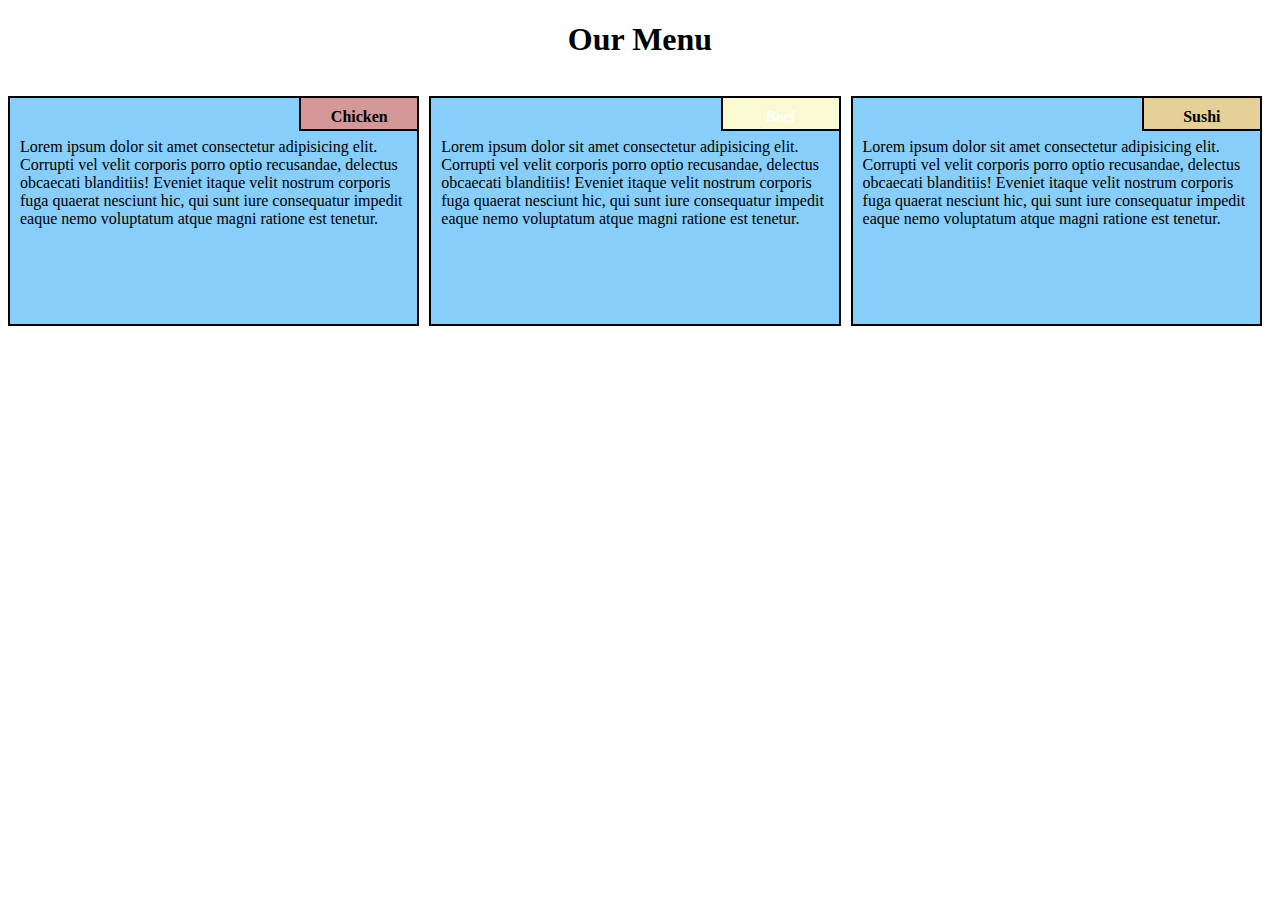
<file: Module 2/index.html>
<!DOCTYPE html>
<html lang="en">
<head>
    <meta charset="UTF-8">
    <meta http-equiv="X-UA-Compatible" content="IE=edge">
    <meta name="viewport" content="width=device-width, initial-scale=1.0">
    <title>Document</title>
    <link rel="stylesheet" href="../Module 2/css/style.css">
    <style>
 
    </style>
</head>
<body>
    <div class="row">
        <h1>Our Menu</h1>
      <div class="col-lg-4 col-md-6 col-sm-12" id="container">
          <p id="p1">Chicken</p>
       <p>Lorem ipsum dolor sit amet consectetur adipisicing elit. Corrupti vel velit corporis porro optio recusandae, delectus obcaecati blanditiis! Eveniet itaque velit nostrum corporis fuga quaerat nesciunt hic, qui sunt iure consequatur impedit eaque nemo voluptatum atque magni ratione est tenetur.</p>
    
          </div>
    
      
    
      <div class="col-lg-4 col-md-6 col-sm-12" id="container">
          <p id="p2">Beef</p>
        <p>Lorem ipsum dolor sit amet consectetur adipisicing elit. Corrupti vel velit corporis porro optio recusandae, delectus obcaecati blanditiis! Eveniet itaque velit nostrum corporis fuga quaerat nesciunt hic, qui sunt iure consequatur impedit eaque nemo voluptatum atque magni ratione est tenetur.</p>
    
    
      </div>
    
      <div class="col-lg-4 col-md-12 col-sm-12" id="container">
          <p  id="p3">Sushi</p>
         <p>Lorem ipsum dolor sit amet consectetur adipisicing elit. Corrupti vel velit corporis porro optio recusandae, delectus obcaecati blanditiis! Eveniet itaque velit nostrum corporis fuga quaerat nesciunt hic, qui sunt iure consequatur impedit eaque nemo voluptatum atque magni ratione est tenetur.</p>
    
    
      </div>
    
        </div>	
</body>
</html>
</file>
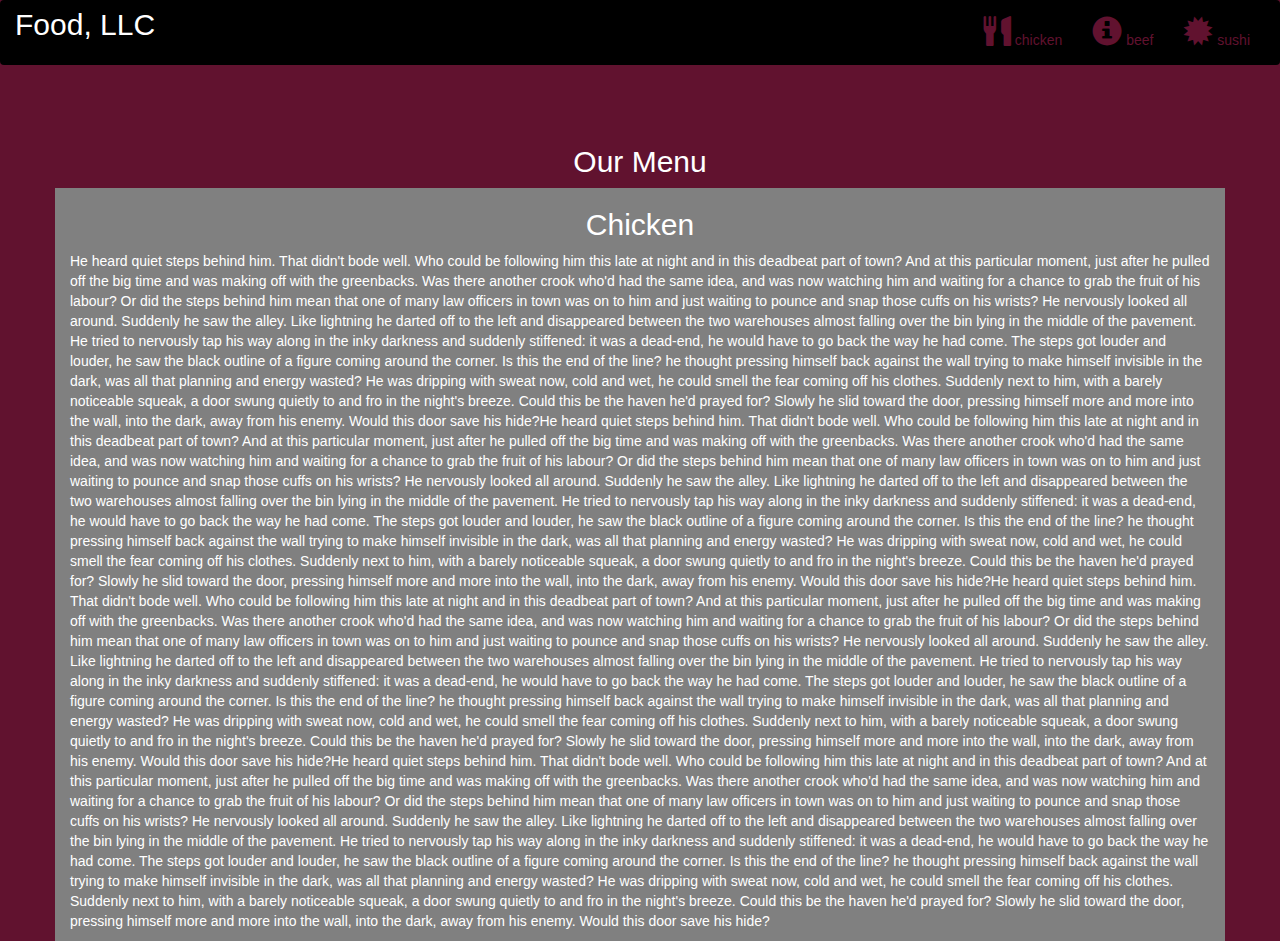
<file: Module 3/index.html>
<!DOCTYPE html>
<html lang="en">
<head>
  <title>Bootstrap Example</title>
  <meta charset="utf-8">
  <meta name="viewport" content="width=device-width, initial-scale=1">
  <link rel="stylesheet" href="https://maxcdn.bootstrapcdn.com/bootstrap/3.4.1/css/bootstrap.min.css">
  <link rel="stylesheet" type="text/css" href="style.css">
  <script src="https://ajax.googleapis.com/ajax/libs/jquery/3.5.1/jquery.min.js"></script>
  <script src="https://maxcdn.bootstrapcdn.com/bootstrap/3.4.1/js/bootstrap.min.js"></script>
</head>
<body>

<nav class="navbar navbar-inverse">
  <div class="container-fluid">
    <div class="navbar-header">
      <button type="button" class="navbar-toggle" data-toggle="collapse" data-target="#myNavbar">
        <span class="icon-bar"></span>
        <span class="icon-bar"></span>
        <span class="icon-bar"></span>                        
      </button>
      <a class="navbar-brand" href="#" >Food, LLC</a>
    </div>
    <div class="collapse navbar-collapse" id="myNavbar">
    
      <ul class="nav navbar-nav navbar-right" >
        <li style>
        <a href="#" > 
        <span class="glyphicon glyphicon-cutlery"></span> chicken</a>
        </li>
        <li>
        <a href="#" >
        <span class="glyphicon glyphicon-info-sign"></span> beef</a>
        </li>
        <li>
        <a href="#">
        <span class="glyphicon glyphicon-certificate"></span> sushi</a>
        </li>
      </ul>
    </div>
  </div>
</nav>
<br>
<br>  
<h1><p class="text-center">Our Menu</p></h1>


<div id="main-content" class="container">
  <div id="home-tiles" class="row">
      <div class="col-md-12 col-sm-12 col-xs-12">
            
            <p id="chickstory">
          <h2>Chicken</h2>
              He heard quiet steps behind him. That didn't bode well. Who could be following him this late at night and in this deadbeat part of town? And at this particular moment, just after he pulled off the big time and was making off with the greenbacks. Was there another crook who'd had the same idea, and was now watching him and waiting for a chance to grab the fruit of his labour? Or did the steps behind him mean that one of many law officers in town was on to him and just waiting to pounce and snap those cuffs on his wrists? He nervously looked all around. Suddenly he saw the alley. Like lightning he darted off to the left and disappeared between the two warehouses almost falling over the bin lying in the middle of the pavement. He tried to nervously tap his way along in the inky darkness and suddenly stiffened: it was a dead-end, he would have to go back the way he had come. The steps got louder and louder, he saw the black outline of a figure coming around the corner. Is this the end of the line? he thought pressing himself back against the wall trying to make himself invisible in the dark, was all that planning and energy wasted? He was dripping with sweat now, cold and wet, he could smell the fear coming off his clothes. Suddenly next to him, with a barely noticeable squeak, a door swung quietly to and fro in the night's breeze. Could this be the haven he'd prayed for? Slowly he slid toward the door, pressing himself more and more into the wall, into the dark, away from his enemy. Would this door save his hide?He heard quiet steps behind him. That didn't bode well. Who could be following him this late at night and in this deadbeat part of town? And at this particular moment, just after he pulled off the big time and was making off with the greenbacks. Was there another crook who'd had the same idea, and was now watching him and waiting for a chance to grab the fruit of his labour? Or did the steps behind him mean that one of many law officers in town was on to him and just waiting to pounce and snap those cuffs on his wrists? He nervously looked all around. Suddenly he saw the alley. Like lightning he darted off to the left and disappeared between the two warehouses almost falling over the bin lying in the middle of the pavement. He tried to nervously tap his way along in the inky darkness and suddenly stiffened: it was a dead-end, he would have to go back the way he had come. The steps got louder and louder, he saw the black outline of a figure coming around the corner. Is this the end of the line? he thought pressing himself back against the wall trying to make himself invisible in the dark, was all that planning and energy wasted? He was dripping with sweat now, cold and wet, he could smell the fear coming off his clothes. Suddenly next to him, with a barely noticeable squeak, a door swung quietly to and fro in the night's breeze. Could this be the haven he'd prayed for? Slowly he slid toward the door, pressing himself more and more into the wall, into the dark, away from his enemy. Would this door save his hide?He heard quiet steps behind him. That didn't bode well. Who could be following him this late at night and in this deadbeat part of town? And at this particular moment, just after he pulled off the big time and was making off with the greenbacks. Was there another crook who'd had the same idea, and was now watching him and waiting for a chance to grab the fruit of his labour? Or did the steps behind him mean that one of many law officers in town was on to him and just waiting to pounce and snap those cuffs on his wrists? He nervously looked all around. Suddenly he saw the alley. Like lightning he darted off to the left and disappeared between the two warehouses almost falling over the bin lying in the middle of the pavement. He tried to nervously tap his way along in the inky darkness and suddenly stiffened: it was a dead-end, he would have to go back the way he had come. The steps got louder and louder, he saw the black outline of a figure coming around the corner. Is this the end of the line? he thought pressing himself back against the wall trying to make himself invisible in the dark, was all that planning and energy wasted? He was dripping with sweat now, cold and wet, he could smell the fear coming off his clothes. Suddenly next to him, with a barely noticeable squeak, a door swung quietly to and fro in the night's breeze. Could this be the haven he'd prayed for? Slowly he slid toward the door, pressing himself more and more into the wall, into the dark, away from his enemy. Would this door save his hide?He heard quiet steps behind him. That didn't bode well. Who could be following him this late at night and in this deadbeat part of town? And at this particular moment, just after he pulled off the big time and was making off with the greenbacks. Was there another crook who'd had the same idea, and was now watching him and waiting for a chance to grab the fruit of his labour? Or did the steps behind him mean that one of many law officers in town was on to him and just waiting to pounce and snap those cuffs on his wrists? He nervously looked all around. Suddenly he saw the alley. Like lightning he darted off to the left and disappeared between the two warehouses almost falling over the bin lying in the middle of the pavement. He tried to nervously tap his way along in the inky darkness and suddenly stiffened: it was a dead-end, he would have to go back the way he had come. The steps got louder and louder, he saw the black outline of a figure coming around the corner. Is this the end of the line? he thought pressing himself back against the wall trying to make himself invisible in the dark, was all that planning and energy wasted? He was dripping with sweat now, cold and wet, he could smell the fear coming off his clothes. Suddenly next to him, with a barely noticeable squeak, a door swung quietly to and fro in the night's breeze. Could this be the haven he'd prayed for? Slowly he slid toward the door, pressing himself more and more into the wall, into the dark, away from his enemy. Would this door save his hide?
            </p>
      </div>
    </div>
</div>

</body>
</html>
</file>
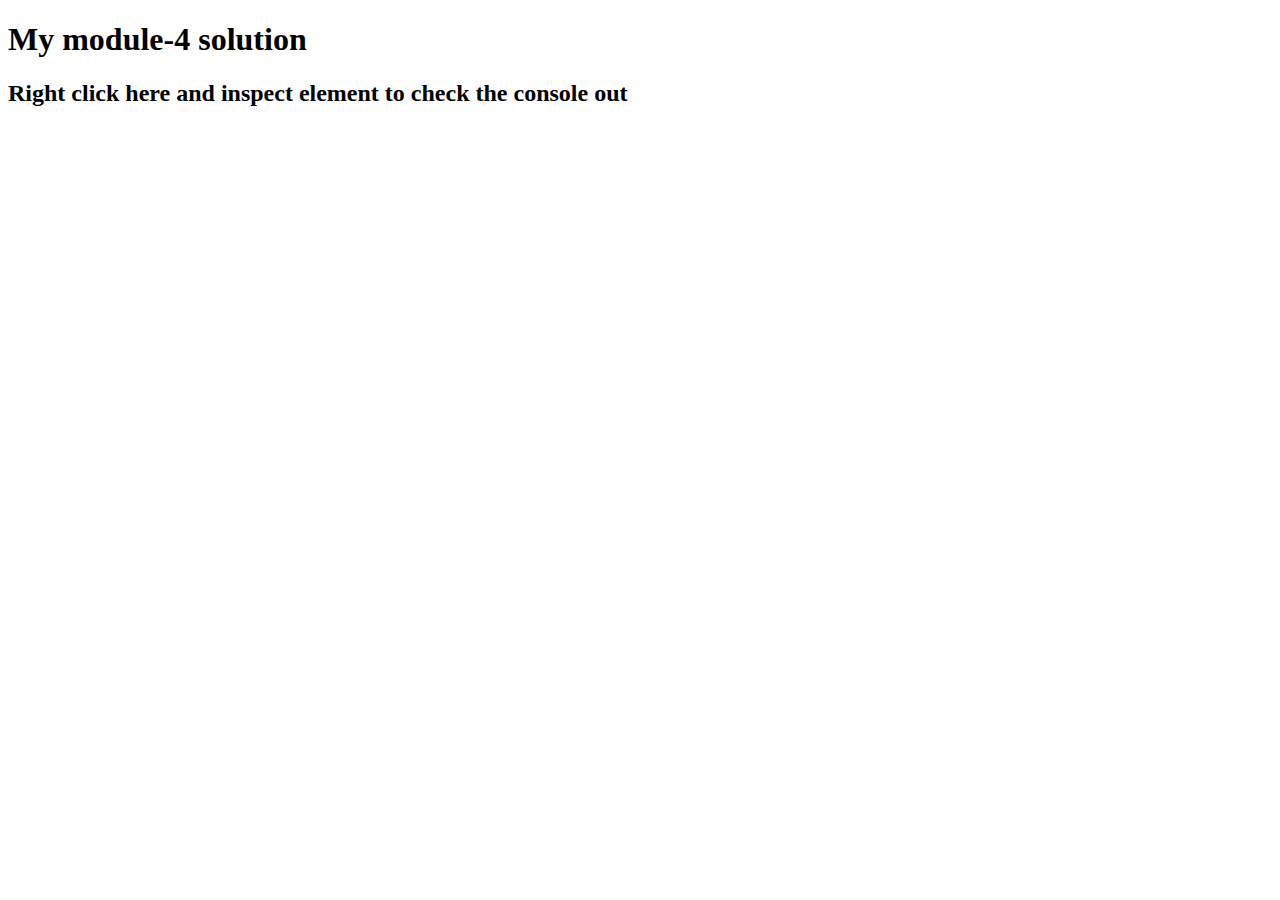
<file: Module 4/index.html>
<!DOCTYPE html>
<html>
<head>
	<title></title>
</head>
<body>
	<h1> My module-4 solution </h1>
  <h2>Right click here and inspect element to check the console out</h2>
	<script src="script.js" ="text/javascript">
	
		</script>

</body>
</html>
</file>
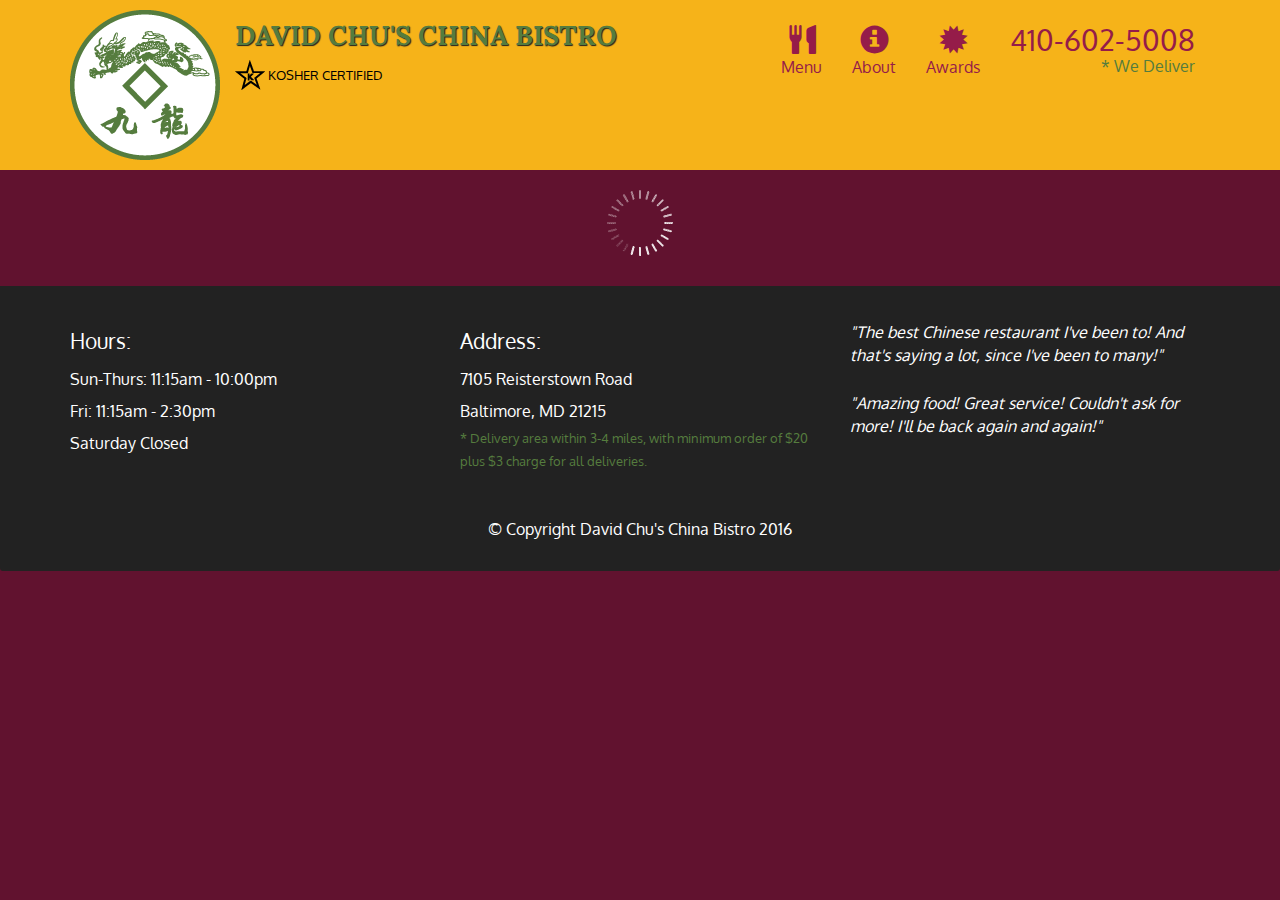
<file: Module 5/index.html>
<!doctype html>
<html lang="en">
  <head>
    <meta charset="utf-8">
    <meta http-equiv="X-UA-Compatible" content="IE=edge">
    <meta name="viewport" content="width=device-width, initial-scale=1">
    <title>David Chu's China Bistro</title>
    <link rel="stylesheet" href="css/bootstrap.min.css">
    <link rel="stylesheet" href="css/styles.css">
    <link href='https://fonts.googleapis.com/css?family=Oxygen:400,300,700' rel='stylesheet' type='text/css'>
    <link href='https://fonts.googleapis.com/css?family=Lora' rel='stylesheet' type='text/css'>
  </head>
<body>
  <header>
    <nav id="header-nav" class="navbar navbar-default">
      <div class="container">
        <div class="navbar-header">
          <a href="index.html" class="pull-left visible-md visible-lg">
            <div id="logo-img" alt="Logo image"></div>
          </a>

          <div class="navbar-brand">
            <a href="index.html"><h1>David Chu's China Bistro</h1></a>
            <p>
              <img src="images/star-k-logo.png" alt="Kosher certification">
              <span>Kosher Certified</span>
            </p>
          </div>

          <button id="navbarToggle" type="button" class="navbar-toggle collapsed" data-toggle="collapse" data-target="#collapsable-nav" aria-expanded="false">
            <span class="sr-only">Toggle navigation</span>
            <span class="icon-bar"></span>
            <span class="icon-bar"></span>
            <span class="icon-bar"></span>
          </button>
        </div>
        
        <div id="collapsable-nav" class="collapse navbar-collapse">
           <ul id="nav-list" class="nav navbar-nav navbar-right">
            <li id="navHomeButton" class="visible-xs active">
              <a href="index.html">
                <span class="glyphicon glyphicon-home"></span> Home</a>
            </li>
            <li id="navMenuButton">
              <a href="#" onclick="$dc.loadMenuCategories();">
                <span class="glyphicon glyphicon-cutlery"></span><br class="hidden-xs"> Menu</a>
            </li>
            <li>
              <a href="#">
                <span class="glyphicon glyphicon-info-sign"></span><br class="hidden-xs"> About</a>
            </li>
            <li>
              <a href="#">
                <span class="glyphicon glyphicon-certificate"></span><br class="hidden-xs"> Awards</a>
            </li>
            <li id="phone" class="hidden-xs">
              <a href="tel:410-602-5008">
                <span>410-602-5008</span></a><div>* We Deliver</div>
            </li>
          </ul><!-- #nav-list -->
        </div><!-- .collapse .navbar-collapse -->
      </div><!-- .container -->
    </nav><!-- #header-nav -->
  </header>

  <div id="call-btn" class="visible-xs">
    <a class="btn" href="tel:410-602-5008">
    <span class="glyphicon glyphicon-earphone"></span>
    410-602-5008
    </a>
  </div>
  <div id="xs-deliver" class="text-center visible-xs">* We Deliver</div>

  <div id="main-content" class="container"></div>

  <footer class="panel-footer">
    <div class="container">
      <div class="row">
        <section id="hours" class="col-sm-4">
          <span>Hours:</span><br>
          Sun-Thurs: 11:15am - 10:00pm<br>
          Fri: 11:15am - 2:30pm<br>
          Saturday Closed
          <hr class="visible-xs">
        </section>
        <section id="address" class="col-sm-4">
          <span>Address:</span><br>
          7105 Reisterstown Road<br>
          Baltimore, MD 21215
          <p>* Delivery area within 3-4 miles, with minimum order of $20 plus $3 charge for all deliveries.</p>
          <hr class="visible-xs">
        </section>
        <section id="testimonials" class="col-sm-4">
          <p>"The best Chinese restaurant I've been to! And that's saying a lot, since I've been to many!"</p>
          <p>"Amazing food! Great service! Couldn't ask for more! I'll be back again and again!"</p>
        </section>
      </div>
      <div class="text-center">&copy; Copyright David Chu's China Bistro 2016</div>
    </div>
  </footer>

  <!-- jQuery (Bootstrap JS plugins depend on it) -->
  <script src="js/jquery-2.1.4.min.js"></script>
  <script src="js/bootstrap.min.js"></script>
  <script src="js/ajax-utils.js"></script>
  <script src="js/script.js"></script>
</body>
</html>
</file>
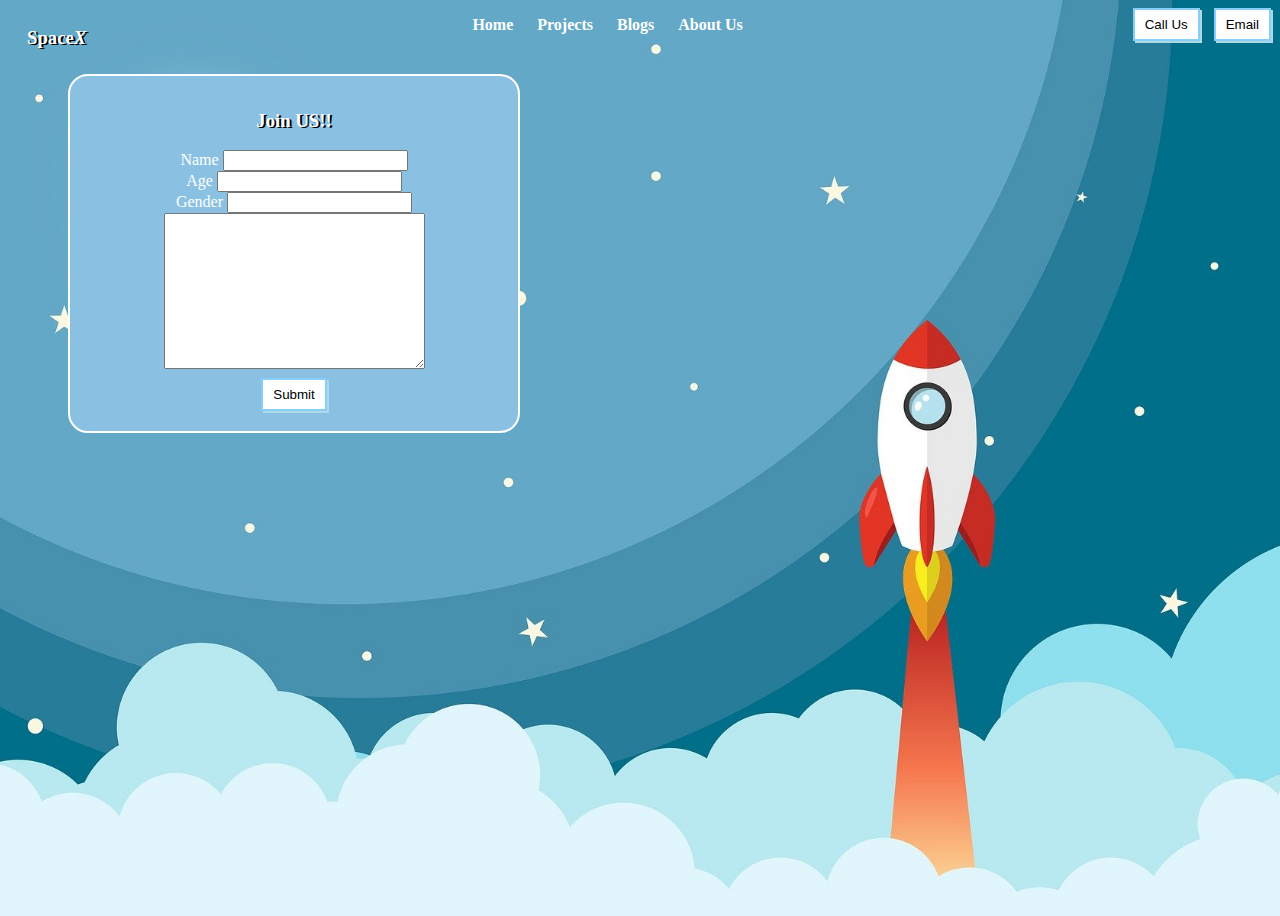
<file: Web dev/P1-SpaceX/index.html>
<!DOCTYPE html>
<html lang="en">

<head>
    <meta charset="UTF-8">
    <meta http-equiv="X-UA-Compatible" content="IE=edge">
    <meta name="viewport" content="width=device-width, initial-scale=1.0">
    <title>Document</title>
    <style>
        body {
            color: white;
            margin: 0;
            padding: 0;
            background: url('./space.jpg')no-repeat center center/cover;
            height: 100vh;
            width: 100vw;
        }

        .left {
            position: absolute;
            top: 8px;
            left: 27px;
            display: inline-block;
        }

        .middle {
            margin: auto;
            width: 34%;


        }

        h3 {
            text-shadow: 2px 1px black;
        }

        .list li {
            display: inline-block;


            font-size: 1rem;
        }

        .list li a {
            color: white;
            text-decoration: none;
            padding: 10px 10px;
            font-weight: bold;

        }

        .list li a:hover,
        .list li a:active {
            text-decoration: underline;
            color: gray;
        }

        .right {

            position: absolute;
            top: 3px;
            right: 4px;
            display: inline-block;
        }

        .btn {
            padding: 7px 10px;
            margin: 5px 5px;
            background-color: white;
            color: black;
            box-shadow: 2px 2px lightblue;
            border: 2px solid lightskyblue;
        }

        .btn:hover {
            background-color: lightblue;
            color: white;

            box-shadow: 2px 2px white;
            border: 2px solid lightskyblue;
        }

        .container {
            border: 2px solid white;
            background-color: #8ac1e3;
            margin: 40px 68px;
            padding: 15px 32px;
            width: 30%;
            border-radius: 20px;
            text-align: center;


        }
    </style>
</head>

<body>
    <header class="header">
        <div class="left">

            <h3>Space<em>X</em></h3>

        </div>
        <div class="middle">
            <ul class="list">
                <li><a href="#">Home</a></li>
                <li><a href="#">Projects</a></li>
                <li><a href="#">Blogs</a></li>
                <li><a href="#">About Us</a></li>
            </ul>

        </div>
        <div class="right">
            <button class="btn">Call Us</button>
            <button class="btn">Email</button>

        </div>
    </header>
    <div class="container">
        <h3>Join US!!</h3>
        <form action="alo.php">
            <div class="box">
                <label for="name">Name</label>
                <input type="text" id="name">
            </div>
            <div class="box">
                <label for="age">Age</label>
                <input type="number" id="age">

            </div>
            <div class="box">

                <label for="name1">Gender</label>
                <input type="text" id="name1">
            </div>
            <div >

                <textarea name="Address" id="" cols="30" rows="10"></textarea>
            </div>
            <button class="btn">Submit</button>



        </form>
    </div>

</body>

</html>
</file>
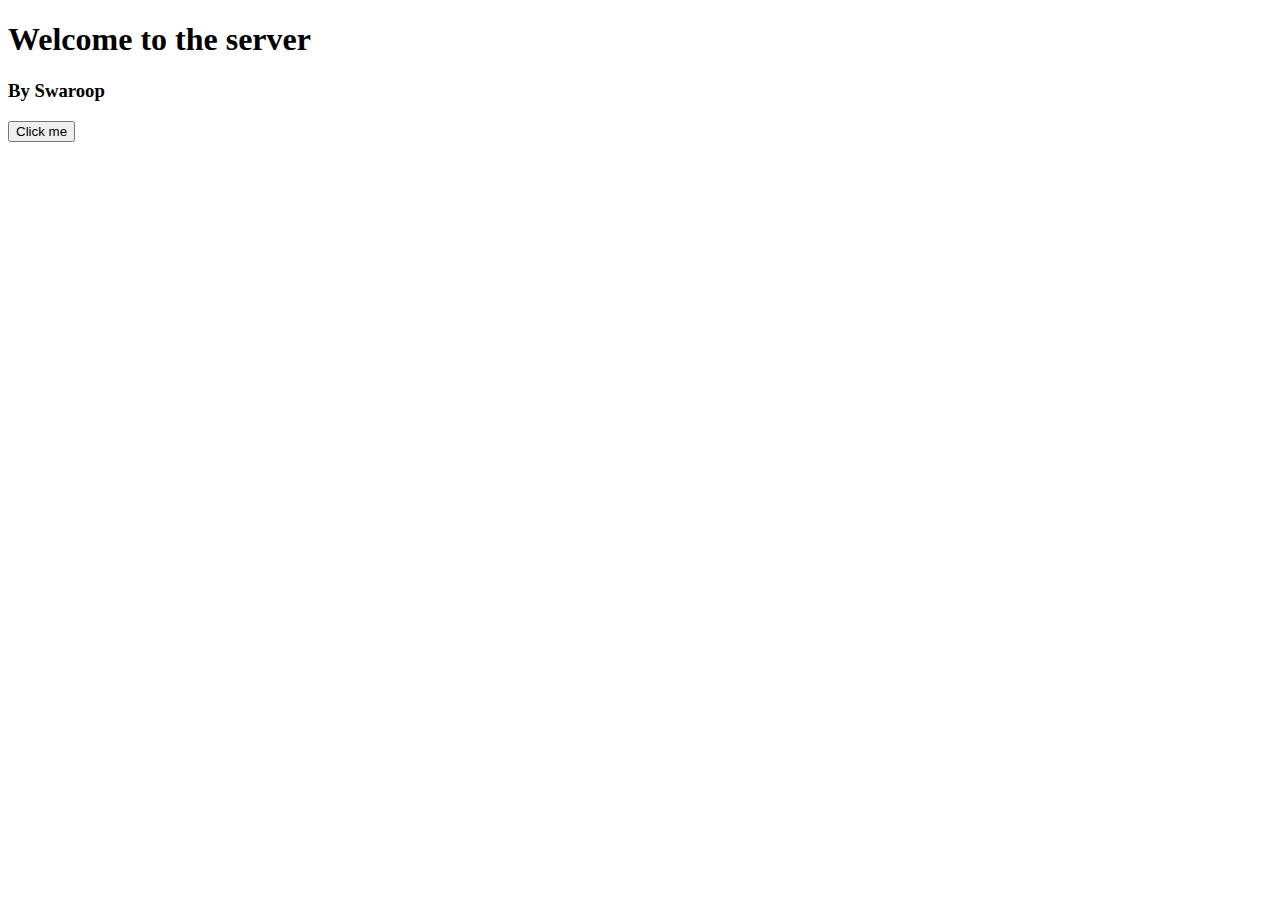
<file: Programming/Source Codes/Java Script/index.html>
<!DOCTYPE html>
<html lang="en">
<head>
    <meta charset="UTF-8">
    <meta http-equiv="X-UA-Compatible" content="IE=edge">
    <meta name="viewport" content="width=device-width, initial-scale=1.0">
    <title>Java scipt</title>
    <style>
        .background{
            background-color: violet;
        }
    </style>
</head>
<body>
    <h1 class="heading">Welcome to the server </h1> 
    <h3 class="heading">By Swaroop </h3> 
    <button id="click" onclick="clicked()">Click me </button> 
    <script src="index.js"> 

    </script>
</body>
</html>
</file>
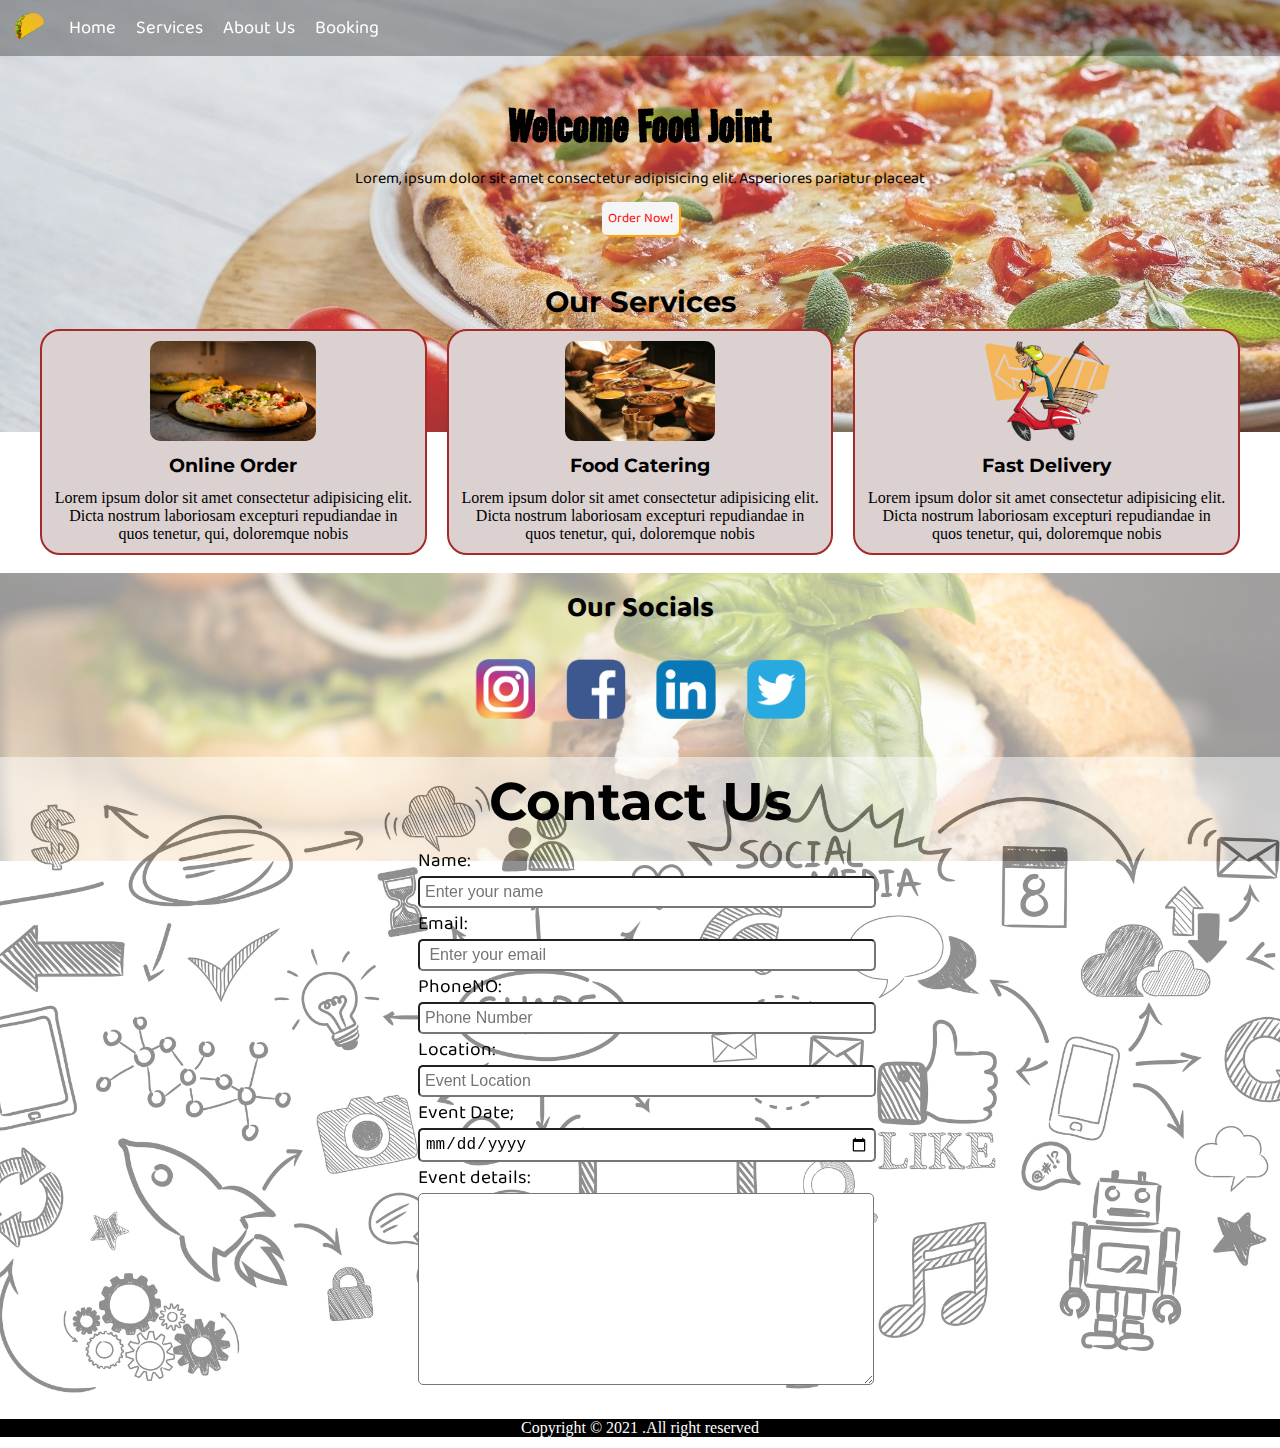
<file: Web dev/P3-Food Delivery/html/index.html>
<!DOCTYPE html>
<html lang="en">

<head>
    <meta charset="UTF-8">
    <meta http-equiv="X-UA-Compatible" content="IE=edge">
    <meta name="viewport" content="width=device-width, initial-scale=1.0">
    <title>Food Joint | www.foodjoint.com</title>
    <link rel="stylesheet" href="../CSS/style.css">
    <link rel="preconnect" href="https://fonts.googleapis.com">
<link rel="preconnect" href="https://fonts.gstatic.com" crossorigin>
<link href="https://fonts.googleapis.com/css2?family=Baloo+Bhai+2:wght@700&family=Montserrat:wght@400;500&family=Road+Rage&display=swap" rel="stylesheet">
<link rel="stylesheet" media="screen and (max-width:736px)" href="../CSS/phone.css">
</head>

<body>
    <nav id="navbar">
        <div id="logo">
            <img src="../img/logo.png" alt="www.foodjoint.com">
        </div>
        <ul>
            <li class="item"><a href="#home">Home</a></li>
            <li class="item"><a href="#services">Services</a></li>
            <li class="item"><a href="#client-section">About Us</a></li>
            <li class="item"><a href="#contact">Booking</a></li>
        </ul>
    </nav>
    <section id="home">
        <h1 class="h-primary"> Welcome Food Joint</h1>
        <p>Lorem, ipsum dolor sit amet consectetur adipisicing elit. Asperiores pariatur placeat </p>
        <button class="btn">
            Order Now!
        </button>
    </section>
    <section class="services-container">
        <h1 class="h-primary center"> Our Services</h1>
        <div id="services">
            <div class="box">
                <img src="../img/pizza-6478478_1920.jpg " alt="Loading...">
                <h2 class="h-secondary center"> Online Order</h2>
                <p class="center">Lorem ipsum dolor sit amet consectetur adipisicing elit. Dicta nostrum laboriosam excepturi repudiandae in quos tenetur, qui, doloremque nobis</p>
            </div>
            <div class="box">
                <img src="../img/cat.jpg " alt="Loading...">
                <h2 class="h-secondary center"> Food Catering</h2>
                <p class="center">Lorem ipsum dolor sit amet consectetur adipisicing elit. Dicta nostrum laboriosam excepturi repudiandae in quos tenetur, qui, doloremque nobis</p>
            </div>
            <div class="box">
                <img src="../img/dguy.png" alt="Loading...">
                <h2 class="h-secondary center"> Fast Delivery</h2>
                <p class="center">Lorem ipsum dolor sit amet consectetur adipisicing elit. Dicta nostrum laboriosam excepturi repudiandae in quos tenetur, qui, doloremque nobis</p>
            </div>
        </div>
    </section>
    <section id="client-section">
        <h1 class="h-secondary center">Our Socials</h1>
        <v id="clients">
            <div class="client-item">
                <img src="../img/Instagram.png" alt="">
            </div>
            <div class="client-item">
                <img src="../img/facebook.png" alt="">
            </div>
            <div class="client-item">
                <img src="../img/Linkedin.png" alt="">
            </div>
            <div class="client-item">
                <img src="../img/Twitter.png" alt="">
            </div>
        </div>

    </section>
    <section id="contact">
        <h1 class="h-primary center">Contact Us</h1>
        <div id="contact-box">
            <form action="">
                <div class="form-group">

                    <label for="name">Name:</label>
                    <input type="text " name="name" id="name" placeholder="Enter your name ">
                </div>
                <div class="form-group">

                    <label for="email">Email:</label>
                    <input type="email " name="name" id="email" placeholder=" Enter your email ">
                </div>
                <div class="form-group">

                    <label for="phno">PhoneNO:</label>
                    <input type="number " name="name" id="phno" placeholder="Phone Number ">
                </div>
                <div class="form-group">

                    <label for="loc">Location:</label>
                    <input type="text " name="name" id="loc" placeholder="Event Location">
                </div>
                <div class="form-group">

                    <label for="da">Event Date;</label>
                    <input type="date" name="name" id="da" placeholder="Event Location">
                </div>
                <div class="form-group">

                    <label for="na">Event details:</label>
                   <textarea name="message" id="na" cols="30" rows="10" ></textarea>
                </div>
            </form>
        </div>
    </section>
    <footer>
        <div class="center">
            Copyright &copy; 2021 .All right reserved
        </div>
    </footer>
</body>

</html>
</file>
<file: Module 2/css/style.css>
*{
    box-sizing: border-box;
    font-family:cursive;
  }
  
  h1{
    text-align: center;
  }
  
  p {
    background-color:lightskyblue;
    border: 2px solid black;
    height: 230px;
    margin-right: 10px;
    padding: 40px 10px 5px 10px;
    overflow: hidden;
  }
  
  
  #container {
    position: relative;
    
  }
  
  #p1 {
    background-color: #D59898;
    position: absolute;
    top: 0;
    right: 0;
    font-weight: bold;
    height: 35px;
    width: 120px;
    padding: 10px;
    text-align: center;
  
  }
  #p2 {
    background-color:lightgoldenrodyellow ;
    color: white;
    position: absolute;
    top: 0;
    right: 0;
    font-weight: bold;
    height: 35px;
    width: 120px;
    padding: 10px;
    text-align: center;
  
  }
  #p3 {
   background-color: #E5D198;
    position: absolute;
    top: 0;
    right: 0;
    font-weight: bold;
    height: 35px;
    width: 120px;
    padding: 10px;
    text-align: center;
  
  }
  
  
  .row {
    width: 100%;
  
  }
  
  @media (min-width: 992px) {
    .col-lg-1, .col-lg-2, .col-lg-3, .col-lg-4, .col-lg-5, .col-lg-6, .col-lg-7, .col-lg-8, .col-lg-9, .col-lg-10, .col-lg-11, .col-lg-12 {
      float: left;
    }
    .col-lg-1 {
      width: 8.33%;
    }
    .col-lg-2 {
      width: 16.66%;
    }
    .col-lg-3 {
      width: 25%;
    }
    .col-lg-4 {
      width: 33.33%;
    
    }
    .col-lg-5 {
      width: 41.66%;
    }
    .col-lg-6 {
      width: 50%;
    }
    .col-lg-7 {
      width: 58.33%;
    }
    .col-lg-8 {
      width: 66.66%;
    }
    .col-lg-9 {
      width: 74.99%;
    }
    .col-lg-10 {
      width: 83.33%;
    }
    .col-lg-11 {
      width: 91.66%;
    }
    .col-lg-12 {
      width: 100%;
    }
  
    
  }
  
  @media (min-width: 768px) and (max-width: 991px) {
    .col-md-1, .col-md-2, .col-md-3, .col-md-4, .col-md-5, .col-md-6, .col-md-7, .col-md-8, .col-md-9, .col-md-10, .col-md-11, .col-md-12 {
      float: left;
     
    }
    .col-md-1 {
      width: 8.33%;
    }
    .col-md-2 {
      width: 16.66%;
    }
    .col-md-3 {
      width: 25%;
    }
    .col-md-4 {
      width: 33.33%;
    }
    .col-md-5 {
      width: 41.66%;
    }
    .col-md-6 {
      width: 50%;
    }
    .col-md-7 {
      width: 58.33%;
    }
    .col-md-8 {
      width: 66.66%;
    }
    .col-md-9 {
      width: 74.99%;
    }
    .col-md-10 {
      width: 83.33%;
    }
    .col-md-11 {
      width: 91.66%;
    }
    .col-md-12 {
      width: 100%;
    }
  }
  
  @media (max-width: 767px) {
    .col-sm-1, .col-sm-2, .col-sm-3, .col-sm-4, .col-sm-5, .col-sm-6, .col-sm-7, .col-sm-8, .col-sm-9, .col-sm-10, .col-sm-11, .col-sm-12 {
      float: left;
    }
    .col-sm-1 {
      width: 8.33%;
    }
    .col-sm-2 {
      width: 16.66%;
    }
    .col-sm-3 {
      width: 25%;
    }
    .col-sm-4 {
      width: 33.33%;
    
    }
    .col-sm-5 {
      width: 41.66%;
    }
    .col-sm-6 {
      width: 50%;
    }
    .col-sm-7 {
      width: 58.33%;
    }
    .col-sm-8 {
      width: 66.66%;
    }
    .col-sm-9 {
      width: 74.99%;
    }
    .col-sm-10 {
      width: 83.33%;
    }
    .col-sm-11 {
      width: 91.66%;
    }
    .col-sm-12 {
      width: 100%;
    }
  
    
  }
</file>
<file: Module 3/style.css>
*{
	margin: 0;
	padding: 0;
	
}
.navbar{

border: none;
background-color: black;
color: #61122F;
}
body{
	background-color: #61122F;
	color: white;
}
.glyphicon{
	font-size: 30px;
	color:#61122F; 
}

.center{
	width: 90%;
	background-color: grey;

}
.container
{
	background-color: grey;
}
.text-center{
	font-size: 30px;
}

h2{
	text-align: center;
}
#myNavbar ul li a {
	color: #61122F;
}
.navbar-brand{
font-size: 30px;	
}
</file>
<file: Module 5/css/styles.css>
body {
  font-size: 16px;
  color: #fff;
  background-color: #61122f;
  font-family: 'Oxygen', sans-serif;
}

/** HEADER **/
#header-nav {
  background-color: #f6b319;
  border-radius: 0;
  border: 0;
}

#logo-img {
  background: url('../images/restaurant-logo_large.png') no-repeat;
  width: 150px;
  height: 150px;
  margin: 10px 15px 10px 0;
}

.navbar-brand {
  padding-top: 25px;
}
.navbar-brand h1 { /* Restaurant name */
  font-family: 'Lora', serif;
  color: #557c3e;
  font-size: 1.5em;
  text-transform: uppercase;
  font-weight: bold;
  text-shadow: 1px 1px 1px #222;
  margin-top: 0;
  margin-bottom: 0;
  line-height: .75;
}
.navbar-brand a:hover, .navbar-brand a:focus {
  text-decoration: none;
}
.navbar-brand p { /* Kosher cert */
  color: #000;
  text-transform: uppercase;
  font-size: .7em;
  margin-top: 15px;
}
.navbar-brand p span { /* Star-K */
  vertical-align: middle;
}

#nav-list {
  margin-top: 10px;
}
#nav-list a {
  color: #951C49;
  text-align: center;
}
#nav-list a:hover {
  background: #E7E7E7;
}
#nav-list a span {
  font-size: 1.8em;
}

#phone {
  margin-top: 5px;
}
#phone a { /* Phone number */
  text-align: right;
  padding-bottom: 0;
}
#phone div { /* We Deliver */
  color: #557c3e;
  text-align: right;
  padding-right: 15px;
}

.navbar-header button.navbar-toggle, .navbar-header .icon-bar {
  border: 1px solid #61122f;
}
.navbar-header button.navbar-toggle {
  clear: both;
  margin-top: -30px;
}
/* END HEADER */

/* FOOTER */
.panel-footer {
  margin-top: 30px;
  padding-top: 35px;
  padding-bottom: 30px;
  background-color: #222;
  border-top: 0;
}
.panel-footer div.row {
  margin-bottom: 35px;
}
#hours, #address {
  line-height: 2;
}
#hours > span, #address > span {
  font-size: 1.3em;
}
#address p {
  color: #557c3e;
  font-size: .8em;
  line-height: 1.8;
}
#testimonials {
  font-style: italic;
}
#testimonials p:nth-child(2) {
  margin-top: 25px;
}
/* END FOOTER */



/* HOME PAGE */
.container .jumbotron {
  box-shadow: 0 0 50px #3F0C1F;
  border: 2px solid #3F0C1F;
}

#menu-tile, #specials-tile, #map-tile {
  height: 250px;
  width: 100%;
  margin-bottom: 15px;
  position: relative;
  border: 2px solid #3F0C1F;
  overflow: hidden;
}
#menu-tile:hover, #specials-tile:hover, #map-tile:hover {
  box-shadow: 0 1px 5px 1px #cccccc;
}
#menu-tile {
  background: url('../images/menu-tile.jpg') no-repeat;
  background-position: center;
}
#specials-tile {
  background: url('../images/specials-tile.jpg') no-repeat;
  background-position: center;
}
#menu-tile span, #specials-tile span, #map-tile span {
  position: absolute;
  bottom: 0;
  right: 0;
  width: 100%;
  text-align: center;
  font-size: 1.6em;
  text-transform: uppercase;
  background-color: #000;
  color: #fff;
  opacity: .8;
}
/* END HOME PAGE */

/* MENU CATEGORIES PAGE */
.category-tile { 
  position: relative;
  border: 2px solid #3F0C1F;
  overflow: hidden;
  width: 200px;
  height: 200px;
  margin: 0 auto 15px;
}
.category-tile span {
  position: absolute;
  bottom: 0;
  right: 0;
  width: 100%;
  text-align: center;
  font-size: 1.2em;
  text-transform: uppercase;
  background-color: #000;
  color: #fff;
  opacity: .8;
}
.category-tile:hover {
  box-shadow: 0 1px 5px 1px #cccccc;
}

#menu-categories-title + div {
  margin-bottom: 50px;
}
/* END MENU CATEGORIES PAGE */

/* SINGLE CATEGORY PAGE */
.menu-item-tile {
  margin-bottom: 25px;
}
.menu-item-tile hr {
  width: 80%;
}
.menu-item-tile .menu-item-price {
  font-size: 1.1em;
  text-align: right;
  margin-top: -15px;
  margin-right: -15px;
}
.menu-item-tile .menu-item-price span {
  font-size: .6em;
}
.menu-item-photo {
  position: relative;
  border: 2px solid #3F0C1F; 
  overflow: hidden;
  padding: 0;
  margin-right: -15px;
  margin-left: auto;
  margin-bottom: 20px;
  max-width: 250px;
}
.menu-item-photo div {
  position: absolute;
  bottom: 0;
  right: 0;
  width: 80px;
  background-color: #557c3e;
  text-align: center;
}
.menu-item-description {
  padding-right: 30px;
}
h3.menu-item-title {
  margin: 0 0 10px;
}
.menu-item-details {
  font-size: .9em;
  font-style: italic;
}
/* END SINGLE CATEGORY PAGE */


/********** Large devices only **********/
@media (min-width: 1200px) {
  .container .jumbotron {
    background: url('../images/jumbotron_1200.jpg') no-repeat;
    height: 675px;
  }
}

/********** Medium devices only **********/
@media (min-width: 992px) and (max-width: 1199px) {
  /* Header */
  #logo-img {
    background: url('../images/restaurant-logo_medium.png') no-repeat;
    width: 100px;
    height: 100px;
    margin: 5px 5px 5px 0;
  }
  /* End Header */

  /* Home Page */
  .container .jumbotron {
    background: url('../images/jumbotron_992.jpg') no-repeat;
    height: 558px;
  }
  /* End Home Page */
}

/********** Small devices only **********/
@media (min-width: 768px) and (max-width: 991px) {
  /* Home Page */
  .container .jumbotron {
    background: url('../images/jumbotron_768.jpg') no-repeat;
    height: 432px;
  }
  /* End Home Page */
}

/********** Extra small devices only **********/
@media (max-width: 767px) {
  /* Header */
  .navbar-brand {
    padding-top: 10px;
    height: 80px;
  }
  .navbar-brand h1 { /* Restaurant name */
    padding-top: 10px;
    font-size: 5vw; /* 1vw = 1% of viewport width */
  }
  .navbar-brand p { /* Kosher cert */
    font-size: .6em;
    margin-top: 12px;
  }
  .navbar-brand p img { /* Star-K */
    height: 20px;
  }

  #collapsable-nav a { /* Collapsed nav menu text */
    font-size: 1.2em;
  }
  #collapsable-nav a span { /* Collapsed nav menu glyph */
    font-size: 1em;
    margin-right: 5px;
  }

  #call-btn > a {
    font-size: 1.5em;
    display: block;
    margin: 0 20px;
    padding: 10px;
    border: 2px solid #fff;
    background-color: #f6b319;
    color: #951c49;
  }
  #xs-deliver {
    margin-top: 5px;
    font-size: .7em;
    letter-spacing: .1em;
    text-transform: uppercase;
  }
  /* End Header */

  /* Footer */
  .panel-footer section {
    margin-bottom: 30px;
    text-align: center;
  }
  .panel-footer section:nth-child(3) {
    margin-bottom: 0; /* margin already exists on the whole row */
  }
  .panel-footer section hr {
    width: 50%;
  }
  /* End Footer */

  /* Home Page */
  .container .jumbotron {
    margin-top: 30px;
    padding: 0;
  }
  #menu-tile, #specials-tile {
    width: 360px;
    margin: 0 auto 15px;
  }

  .menu-item-photo {
    margin-right: auto;
  }
  .menu-item-tile .menu-item-price {
    text-align: center;
  }
  .menu-item-description {
    text-align: center;;
  }
}


/********** Super extra small devices Only :-) (e.g., iPhone 4) **********/
@media (max-width: 479px) {
  /* Header */
  .navbar-brand h1 { /* Restaurant name */
    padding-top: 5px;
    font-size: 6vw;
  }
  /* End Header */
  
  /* Home page */
  #menu-tile, #specials-tile {
    width: 280px;
    margin: 0 auto 15px;
  }

  .col-xxs-12 {
    position: relative;
    min-height: 1px;
    padding-right: 15px;
    padding-left: 15px;
    float: left;
    width: 100%;
  }
}
</file>
<file: Web dev/P3-Food Delivery/CSS/phone.css>
/* Navigation  */
#navbar{
    flex-direction: column;
}
#navbar ul li a{
    font-size: 0.9rem;
    padding: 0px 7px;
}
/* Home section  */
#home{
     height: 304px;
     padding: 3px 35px;

}
#home::before{
    height: 400px;
}
#home p{
    font-size: 13px;
}

/* Service section  */
 #services{
    flex-direction: column;
 }
/* Client section  */

/* Contact section  */
 

/* Footer */
/* Utility classes  */
.h-primary{
    font-size: 26px;
}
</file>
<file: Web dev/P3-Food Delivery/CSS/style.css>
/* CSS reset  */
*{
    margin: 0;
    padding: 0;
}
html{
    scroll-behavior:1s smooth;
}
/* CSS variables  */

/* Navigation bar  */
#navbar{
    display: flex;
    align-items: center;
    position: sticky;
    top: 0;

}
 
/* logo and images  */
#logo{
 
    margin: 2px 4px;
}
 #logo img{
    width: 31px;
    height: 28px;
    margin: 10px 10px;
}


/* Li styling  */
#navbar ul{
    display: flex;
}
#navbar::before{
  content: "";
  background-color: black;
  position: absolute;
  height: 100%;
  width: 100%;
  z-index: -1;
  opacity: 0.3;
  top:0;
  left: 0;
}
#navbar ul li{
    /* color: white; */
    list-style: none;
    font-size: 1.15rem;
    font-family: 'Baloo Bhai 2', cursive;
}
#navbar ul li a{
    color: white;
    display: block;
    padding: 0px 10px;
    border-radius: 20px;
    text-decoration: none;

}

#navbar ul li a:hover{
    color:black;
    background-color: white;
    
}

/* Home section  */
#home{
    display: flex;
    flex-direction: column;
    padding: 3px 200px;
    justify-content: center;
    align-items: center;
    height: 210px;
}
#home::before{
    content: "";
    background: url('../img/bg.jpg') no-repeat center center/cover;
    height: 48%;
    width: 100%;
    top:0;
    left: 0;
    position: absolute;
    z-index: -1;
    opacity: 0.8;
}
#home h1{
    text-align: center;
    font-family: 'Road Rage', cursive;
    
}
#home p{
    text-align: center;
    font-size: 1rem;
    font-family: 'Baloo Bhai 2', cursive;
}
/* Services section  */
#services{

    display: flex;
    margin: -12px 30px;
    padding-bottom: 20px;
}
#services .box{
  
    border: 2px solid brown;
    padding: 10px 12px;
    margin: 10px 10px;
    border-radius: 20px;
    background-color: #dbd1d1;
}
#services .box img{
    height: 100px;
    display: block;
    margin: auto;
    border-radius: 10px;
   
}

.services-container .h-primary{
    font-size: 1.8rem;
    padding: 12px;
}
/* Clients section  */
#client-section{
    height: 184px;
}
#client-section::before{
    content: "";
    position: absolute;
    background: url('../img/bur.jpg') center center/cover;
    width: 100%;
    height: 32%;
    z-index: -1;
    opacity: 0.4;
    
}
#clients{
    display: flex;
    justify-content: center;
    align-items: center;
}
#clients img{
    height: 60px;
    padding: 15px;
}
#client-section h1{
    font-size: 1.8rem;
    font-family: 'Baloo Bhai 2', cursive;
}
/* Contact section  */
#contact{
    position: relative;
}
#contact::before{
content: "";
position: absolute;
width: 100%;
height: 100%;
z-index: -1;
opacity: 0.5;
background: url('../img/contact.jpg') no-repeat center  center/cover;
}
#contact-box{
    display: flex;
    align-items: center;
    justify-content: center;
    padding-bottom: 30px;
}
#contact-box input,
#contact-box textarea{
    padding: 5px;
    width: 100%;
    border-radius: 5px;
    font-size: 1rem;
}
#contact-box label{
    font-size: 1.2rem;
    font-family: 'Baloo Bhai 2', cursive;
}
footer{
    background-color: black;
    color: white;
}
/* Utility classes */
.h-primary{
    font-size: 3.3rem;
    padding: 12px;
    font-family: 'Montserrat', sans-serif;
}
.h-secondary{
    font-size: 1.2rem;
    padding: 12px;
    font-family: 'Montserrat', sans-serif;
}
.btn{
    padding: 6px;
    margin: 10px 10px;
    border: none;
    background-color: whitesmoke;
    box-shadow: 2px 2px orange;
    border-radius: 5px;
    color:red;
    cursor: pointer;
 
    font-family: 'Baloo Bhai 2', cursive;
}
.btn:hover{
    background-color:rgb(241, 199, 120);
 box-shadow: 2px 2px whitesmoke;
    border: none;
}
.center{
    text-align: center;
}
</file>
